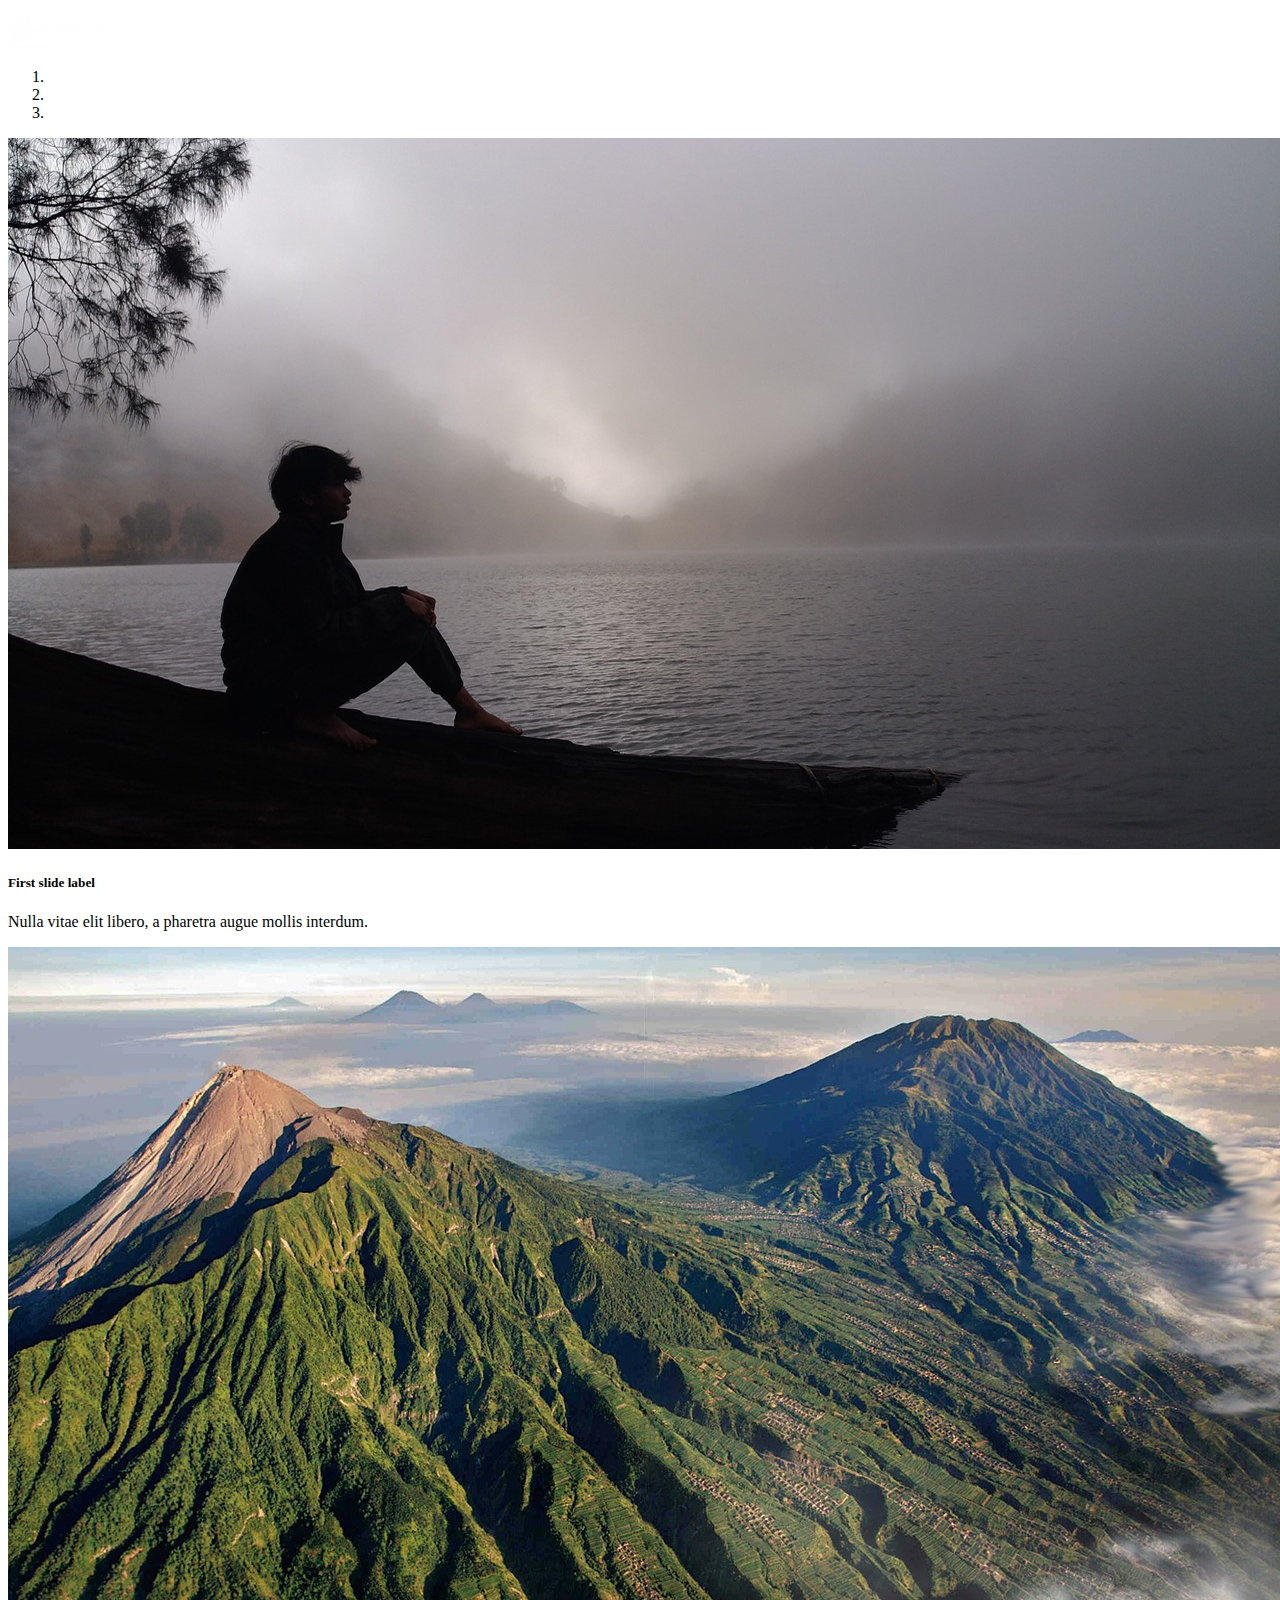
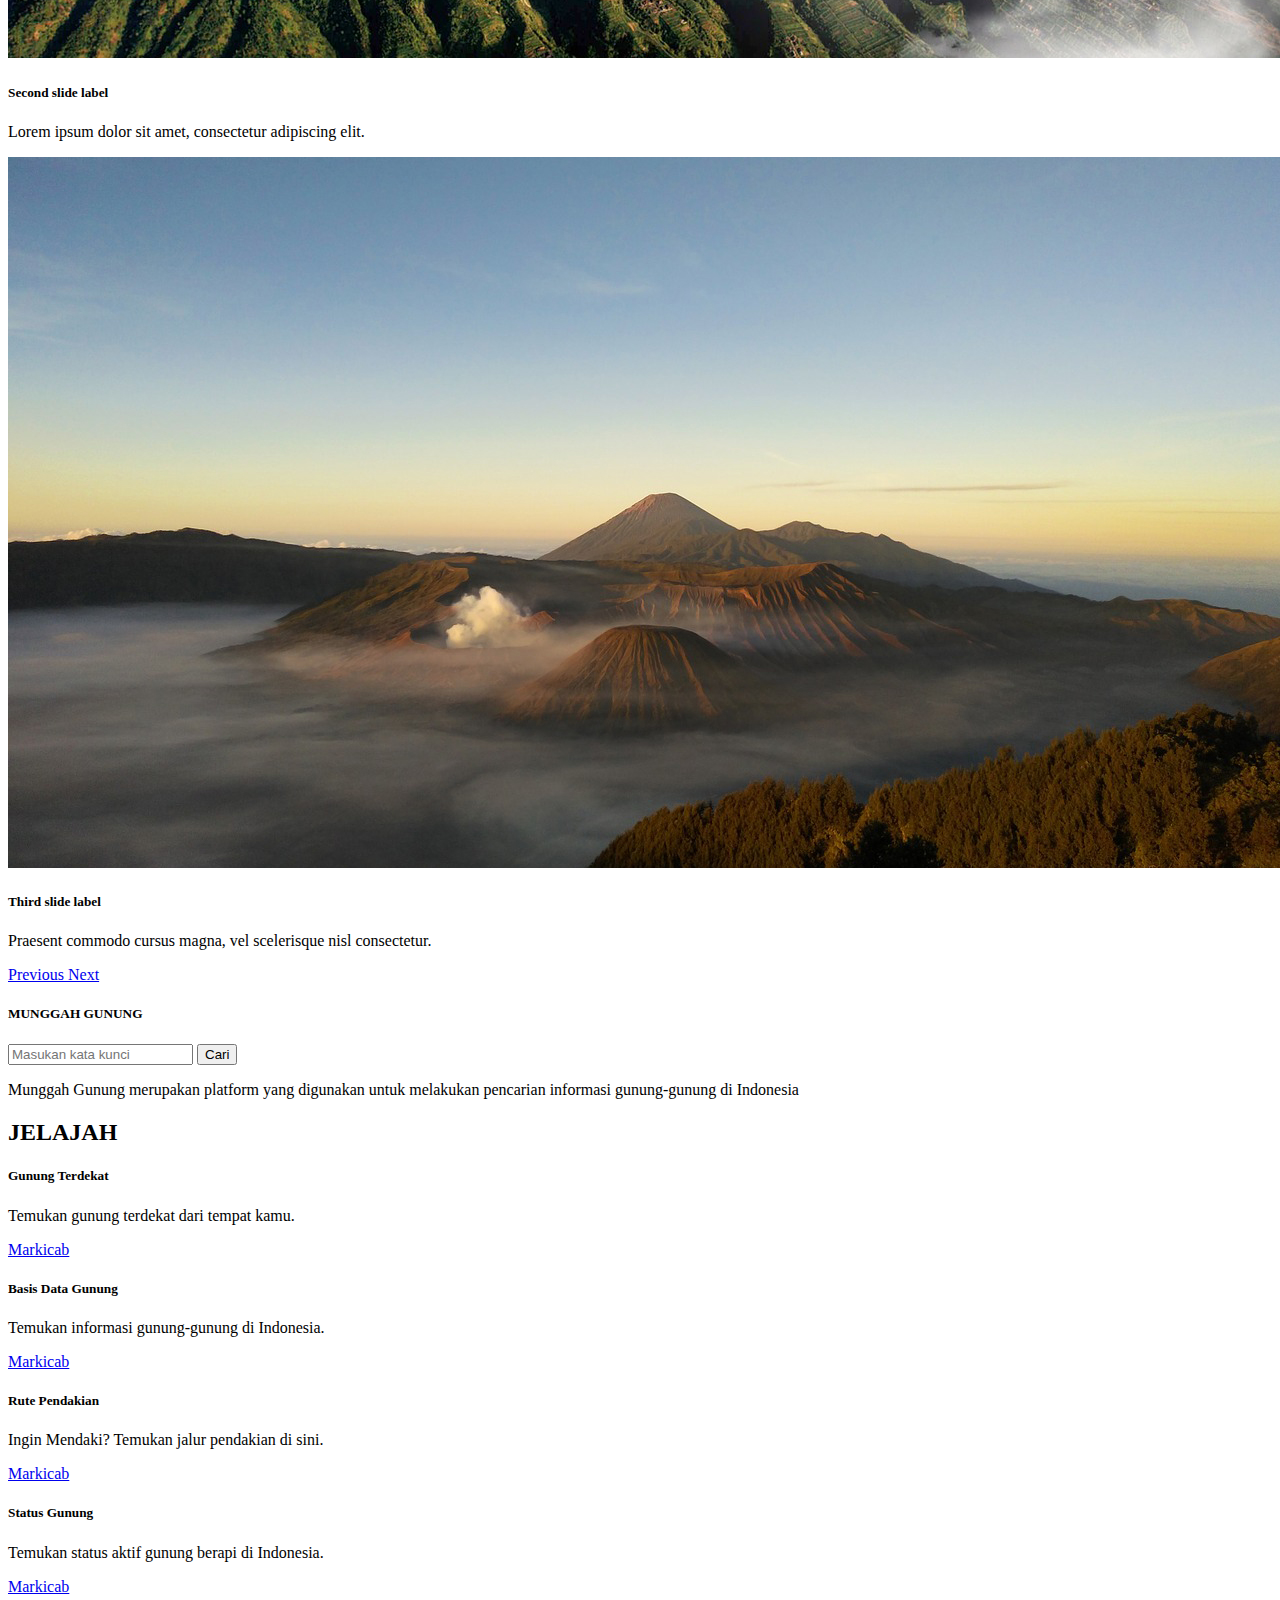
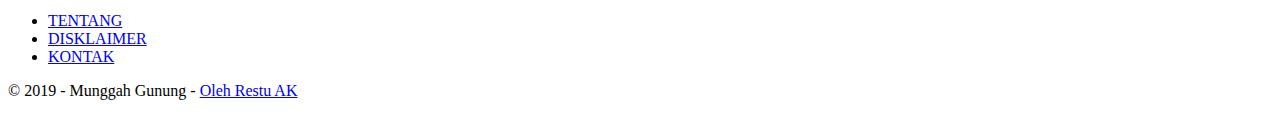
<file: _MGHomePageBootstrap/index.html>
<!doctype html>
<html lang="en">
  <head>
    <!-- Required meta tags -->
    <meta charset="utf-8">
    <meta name="viewport" content="width=device-width, initial-scale=1, shrink-to-fit=no">

    <!-- Bootstrap CSS -->
    <link rel="stylesheet" href="https://stackpath.bootstrapcdn.com/bootstrap/4.1.0/css/bootstrap.min.css" integrity="sha384-9gVQ4dYFwwWSjIDZnLEWnxCjeSWFphJiwGPXr1jddIhOegiu1FwO5qRGvFXOdJZ4" crossorigin="anonymous">

    <!-- Font -->
    <link rel="stylesheet" href="https://use.fontawesome.com/releases/v5.8.2/css/all.css" integrity="sha384-oS3vJWv+0UjzBfQzYUhtDYW+Pj2yciDJxpsK1OYPAYjqT085Qq/1cq5FLXAZQ7Ay" crossorigin="anonymous">

  <title>Munggah Gunung - Sistem Informasi Gunung di Indonesia</title>
  </head>
  
  <body class="mt-5">


<!-- NAVBAR -->

    <nav class="navbar fixed-top navbar-light bg-dark justify-content-center">
  <a class="navbar-brand" href="#">
    <img src="img/logo/mg.png" width="100" height="40" alt="logo">
  </a>
</nav>  


<!-- SLIDE SHOW-->
<section id="slide" class="slide">
    
  
<div class="bd-example">
  <div id="carouselExampleCaptions" class="carousel slide" data-ride="carousel">
    <ol class="carousel-indicators">
      <li data-target="#carouselExampleCaptions" data-slide-to="0" class="active"></li>
      <li data-target="#carouselExampleCaptions" data-slide-to="1"></li>
      <li data-target="#carouselExampleCaptions" data-slide-to="2"></li>
    </ol>
    <div class="carousel-inner">
      <div class="carousel-item active">
        <img src="img/gunung/5.jpg" class="d-block w-100" alt="...">
        <div class="carousel-caption d-none d-md-block">
          <h5>First slide label</h5>
          <p>Nulla vitae elit libero, a pharetra augue mollis interdum.</p>
        </div>
      </div>
      <div class="carousel-item">
        <img src="img/gunung/1.jpg" class="d-block w-100" alt="...">
        <div class="carousel-caption d-none d-md-block">
          <h5>Second slide label</h5>
          <p>Lorem ipsum dolor sit amet, consectetur adipiscing elit.</p>
        </div>
      </div>
      <div class="carousel-item">
        <img src="img/gunung/2.jpg" class="d-block w-100" alt="...">
        <div class="carousel-caption d-none d-md-block">
          <h5>Third slide label</h5>
          <p>Praesent commodo cursus magna, vel scelerisque nisl consectetur.</p>
        </div>
      </div>
    </div>
    <a class="carousel-control-prev" href="#carouselExampleCaptions" role="button" data-slide="prev">
      <span class="carousel-control-prev-icon" aria-hidden="true"></span>
      <span class="sr-only">Previous</span>
    </a>
    <a class="carousel-control-next" href="#carouselExampleCaptions" role="button" data-slide="next">
      <span class="carousel-control-next-icon" aria-hidden="true"></span>
      <span class="sr-only">Next</span>
    </a>
  </div>
</div>

</section>



<!--PENCARIAN -->
<section id="pencarian" class="pencarian mt-4 text-center">
  <h5 class="display-4">MUNGGAH GUNUNG</h5>
  <div class="container ">
    <div class="row mt-5 justify-content-center">
      <div class="col-md-5">
        <nav class="navbar navbar-light justify-content-center ">
        <form class="form-inline">
        <input class="form-control mr-sm-2" type="search" placeholder="Masukan kata kunci" aria-label="Search">
        <button class="btn btn-outline-success my-2 my-sm-0 justify-content-center" type="submit">Cari</button>
        </form>
        </nav>
      </div>
    </div>
    
    <div class="row justify-content-center">
      <div class="col-md-5 text-center">
        <p>Munggah Gunung merupakan platform yang digunakan untuk melakukan pencarian informasi gunung-gunung di Indonesia</p>
      </div>
    </div>
  </div>
</section>



<!--JELAJAH-->
<section id="jelajah" class="jelajah bg-light pb-4">
<div class="container text-center pt-5 pb-4">
  <h2>JELAJAH</h2>
  <div class="row mb-3 pt-4 justify-content-center ">
    <div class="col-md-3 mb-3">
      <div class="card text-center" style="width: auto;">
        <div class="card-body">
          <i class="fas fa-hiking fa-5x"></i>
          <h5 class="card-title mt-3">Gunung Terdekat</h5>
          <p class="card-text">Temukan gunung terdekat dari tempat kamu.</p>
          <a href="#" class="btn btn-primary">Markicab</a>
        </div>
      </div>
    </div>

    <div class="col-md-3 mb-3">
      <div class="card text-center" style="width: auto;">
        <div class="card-body">
          <i class="fas fa-map-marked-alt fa-5x"></i>
          <h5 class="card-title mt-3">Basis Data Gunung</h5>
          <p class="card-text">Temukan informasi gunung-gunung di Indonesia.</p>
          <a href="#" class="btn btn-primary">Markicab</a>
        </div>
      </div>
    </div>

    <div class="col-md-3 mb-3">
      <div class="card text-center" style="width: auto;">
        <div class="card-body">
          <i class="fas fa-route fa-5x"></i>
          <h5 class="card-title mt-3">Rute Pendakian</h5>
          <p class="card-text">Ingin Mendaki? Temukan jalur pendakian di sini.</p>
          <a href="#" class="btn btn-primary">Markicab</a>
        </div>
      </div>
    </div>

    <div class="col-md-3 mb-3">
      <div class="card text-center" style="width: auto;">
        <div class="card-body">
          <i class="fas fa-mountain fa-5x"></i>
          <h5 class="card-title mt-3">Status Gunung</h5>
          <p class="card-text">Temukan status aktif gunung berapi di Indonesia.</p>
          <a href="#" class="btn btn-primary">Markicab</a>
        </div>
      </div>
    </div>

  </div>

</div>
</section>


<!-- FOOTER -->
<section class="atasfooter bg-secondary" id="atasfooter">
  <div class="container">
<div class="row">
    <div class="col justify-content-center">
      <ul class="nav justify-content-center  text-white">
  <li class="nav-item">
    <a class="nav-link text-white" href="#">TENTANG</a>
  </li>
  <li class="nav-item">
    <a class="nav-link text-white" href="#">DISKLAIMER</a>
  </li>
  <li class="nav-item">
    <a class="nav-link text-white" href="#">KONTAK</a>
  </li>
  </li>
</ul>
    </div>
  </div>
  </div>
</section>

<footer class="bg-dark text-white">
<div class="container">
  
  <div class="row pt-3 text-light">
    <div class="col text-center text-white">
      <p>© 2019 - Munggah Gunung - <a class="text-white" href="https://restuak.com">Oleh Restu AK</a>
    </div></p>
  </div>
</div>  

</footer>






    <!-- Optional JavaScript -->
    <!-- jQuery first, then Popper.js, then Bootstrap JS -->
    <script src="https://code.jquery.com/jquery-3.3.1.slim.min.js" integrity="sha384-q8i/X+965DzO0rT7abK41JStQIAqVgRVzpbzo5smXKp4YfRvH+8abtTE1Pi6jizo" crossorigin="anonymous"></script>
    <script src="https://cdnjs.cloudflare.com/ajax/libs/popper.js/1.14.0/umd/popper.min.js" integrity="sha384-cs/chFZiN24E4KMATLdqdvsezGxaGsi4hLGOzlXwp5UZB1LY//20VyM2taTB4QvJ" crossorigin="anonymous"></script>
    <script src="https://stackpath.bootstrapcdn.com/bootstrap/4.1.0/js/bootstrap.min.js" integrity="sha384-uefMccjFJAIv6A+rW+L4AHf99KvxDjWSu1z9VI8SKNVmz4sk7buKt/6v9KI65qnm" crossorigin="anonymous"></script>


  </body>
</html>
</file>
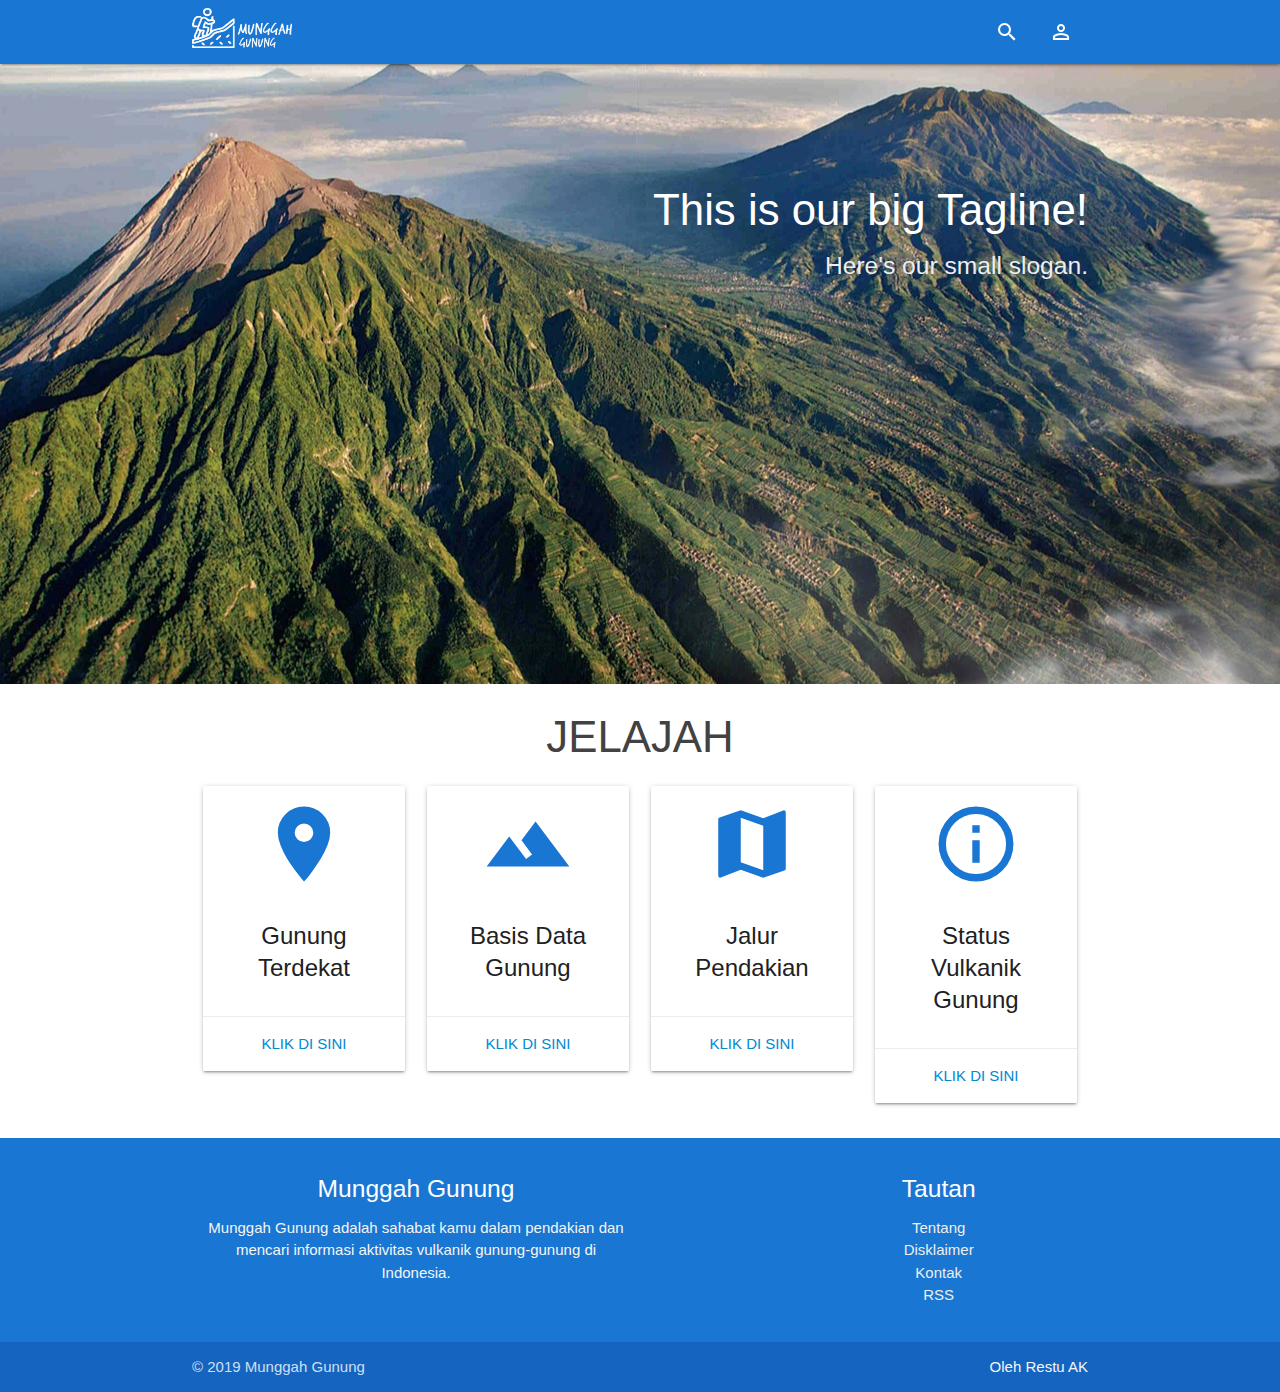
<file: _MGHomePageMaterialize/index.html>
<!DOCTYPE html>
  <html>
    <head>
      <!--Import Google Icon Font-->
      <link href="https://fonts.googleapis.com/icon?family=Material+Icons" rel="stylesheet">
      <!--Import materialize.css-->
      <link type="text/css" rel="stylesheet" href="css/materialize.min.css"  media="screen,projection"/>

      <!-- CSS Tambahan-->
      <link rel="stylesheet" href="css/csstambahan.css">

      <!--Let browser know website is optimized for mobile-->
      <meta name="viewport" content="width=device-width, initial-scale=1.0"/>
    </head>

    <body>

<!--NAVBAR -->
<div class="navbar-fixed ">
  <nav class="nav-extended blue darken-2">
  <div class="container">
    <div class="nav-wrapper ">
      <img href="#!" class="brand-logo" src="img/logo/mg.png" width="100" height="40" alt="logo">
      <a href="#" data-target="mobile-navbar" class="sidenav-trigger"><i class="material-icons cari">search</i></a>
      <a href="#" data-target="mobile-navbar" class="sidenav-trigger"><i class="material-icons masuk">perm_identity</i></a>
      <ul class="right hide-on-med-and-down">
        <li><a href=""><i id="search" type="search" class="material-icons input-field">search</i></a></li>
        <li><a href=""><i id="signin" type="signin" class="material-icons input-field">perm_identity</i></a></li>
      </ul>
    </div>
    </div>
  </nav>
</div>



<!--SLIDER -->
<div class="slider">
    <ul class="slides">
      <li>
        <img src="img/gunung/1.jpg"> <!-- random image -->
        <div class="caption right-align">
          <h3>This is our big Tagline!</h3>
          <h5 class="light grey-text text-lighten-3">Here's our small slogan.</h5>
        </div>
      </li>
      <li>
        <img src="img/gunung/4.jpg"> <!-- random image -->
        <div class="caption center-align">
          <h3>This is our big Tagline!</h3>
          <h5 class="light grey-text text-lighten-3">Here's our small slogan.</h5>
        </div>
      </li>
      <li>
        <img src="img/gunung/3.jpg"> <!-- random image -->
        <div class="caption left-align">
          <h3>This is our big Tagline!</h3>
          <h5 class="light grey-text text-lighten-3">Here's our small slogan.</h5>
        </div>
      </li>
    </ul>
  </div>
      

<!--JELAJAH-->
<section id="jelajah" class="jelajah">
  <div class="container">
    <div class="row">
      <h3 class="light center grey-text text-darken-3">JELAJAH</h3>
      <div class="col m3 s12">
        <div class="card sticky-action center">
           <i class="material-icons large blue-text text-darken-2">location_on</i>
           <div class="card-content">
                <span class="card-title activator grey-text text-darken-4">Gunung Terdekat</span>
              </div>
              <div class="card-reveal">
               <span class="card-title grey-text text-darken-4"><i class="material-icons center">close</i></span>
                  <p>Temukan gunung terdekat dari tempat kamu.</p>
              </div>
              <div class="card-action"><a href="#">KLIK DI SINI</a></div>
        </div>
      </div>
      <div class="col m3 s12">
        <div class="card sticky-action center">
           <i class="material-icons large blue-text text-darken-2">landscape</i>
           <div class="card-content">
                <span class="card-title activator grey-text text-darken-4">Basis Data Gunung</span>
              </div>
              <div class="card-reveal">
               <span class="card-title grey-text text-darken-4"><i class="material-icons center">close</i></span>
                  <p>Temukan informasi gunung-gunung di Indonesia.</p>
              </div>
              <div class="card-action"><a href="#">KLIK DI SINI</a></div>
        </div>
      </div>
      <div class="col m3 s12">
        <div class="card sticky-action center">
           <i class="material-icons large blue-text text-darken-2">map</i>
            <div class="card-content">
                <span class="card-title activator grey-text text-darken-4">Jalur Pendakian</span>
              </div>
              <div class="card-reveal">
               <span class="card-title grey-text text-darken-4"><i class="material-icons center">close</i></span>
                  <p>Ingin Mendaki? Temukan jalur pendakian di sini.</p>
              </div>
              <div class="card-action"><a href="#"> KLIK DI SINI</a></div>
            </div>
      </div>
      <div class="col m3 s12">
        <div class="card sticky-action center">
          <i class="material-icons large blue-text text-darken-2">info_outline</i>
           <div class="card-content">
                <span class="card-title activator grey-text text-darken-4">Status Vulkanik Gunung</span>
              </div>
              <div class="card-reveal">
               <span class="card-title grey-text text-darken-4"><i class="material-icons center">close</i></span>
                  <p>Temukan status aktif gunung berapi di Indonesia.</p>
              </div>
              <div class="card-action"><a href="#"> KLIK DI SINI</a></div>
            </div>
        </div>
      </div>
    </div>
  </div>
</section>


<!--SEARCH 
<nav>
    <div class="nav-wrapper">
      <form>
        <div class="input-field">
          <input id="search" type="search" required>
          <label class="label-icon" for="search"><i class="material-icons">search</i></label>
          <i class="material-icons">close</i>
        </div>
      </form>
    </div>
  </nav>-->





<!--FOOTER-->
<footer class="page-footer blue darken-2">
          <div class="container ">
            <div class="row">
              <div class="col l6 s12 center">
                <h5 class="white-text">Munggah Gunung</h5>
                <p class="grey-text text-lighten-4">Munggah Gunung adalah sahabat kamu dalam pendakian dan mencari informasi aktivitas vulkanik gunung-gunung di Indonesia.</p>
              </div>
              <div class="col l4 offset-l2 s12 center">
                <h5 class="white-text ">Tautan</h5>
                <ul>
                  <li><a class="grey-text text-lighten-3" href="#!">Tentang</a></li>
                  <li><a class="grey-text text-lighten-3" href="#!">Disklaimer</a></li>
                  <li><a class="grey-text text-lighten-3" href="#!">Kontak</a></li>
                  <li><a class="grey-text text-lighten-3" href="#!">RSS</a></li>
                </ul>
              </div>
            </div>
          </div>
          <div class="footer-copyright blue darken-3">
            <div class="container">
            © 2019 Munggah Gunung 
            <a class="grey-text text-lighten-4 right" href="https://restuak.com">Oleh Restu AK</a>
            </div>
          </div>
        </footer>





      <!--JavaScript at end of body for optimized loading-->
      <script type="text/javascript" src="js/materialize.min.js"></script>
      <!--NAVBAR-->
      <script>
        document.addEventListener('DOMContentLoaded', function() {
    var elems = document.querySelectorAll('.sidenav');
    var instances = M.Sidenav.init(elems, options);
  });
      </script>
      
      <!--SLIDER-->
      <script>
      const slider = document.querySelectorAll('.slider');
      M.Slider.init(slider, {
          indicators: false,
          height: 620,
          interval: 3000,

      });
      </script>


    </body>
  </html>
</file>
<file: _MGHomePageMaterialize/css/csstambahan.css>
nav .brand-logo {
    margin-top: 8px;
}
.navbsar-fixed nav {
    height: 100px !important;
}
nav i.material-icons .cari {
	float: right;
}
i.large {
    margin-top: 13px;
}

.card .card-action a:not(.btn):not(.btn-large):not(.btn-small):not(.btn-large):not(.btn-floating) {
    color: #ffab40;
    margin-right: 0px;
    color: #0288d1;
}
</file>
